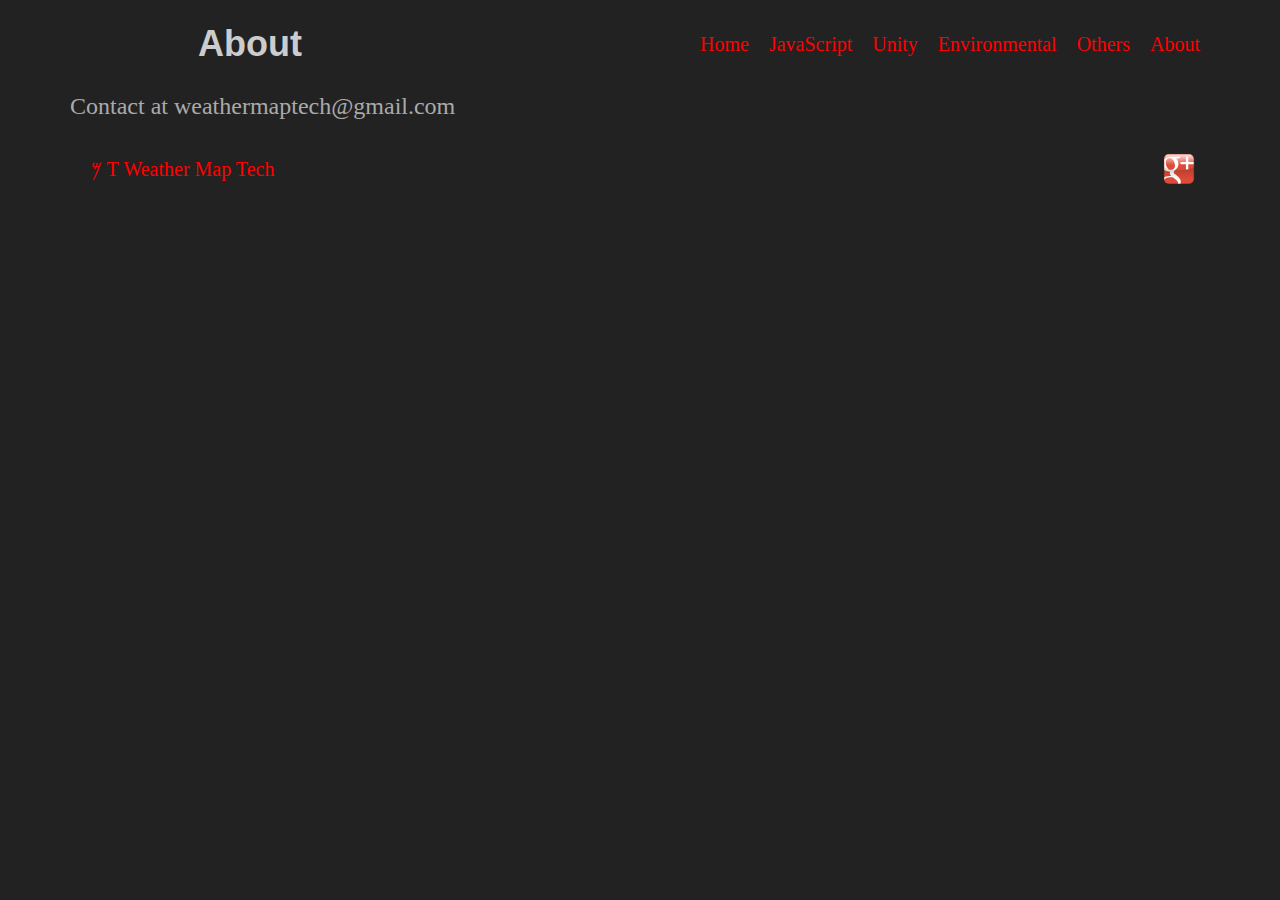
<file: about.html>
<!DOCTYPE html>
<html lang="en-us">
  <head>
    <meta charset="utf-8"/>
	<link rel="stylesheet" href="https://maxcdn.bootstrapcdn.com/bootstrap/3.3.6/css/bootstrap.min.css">   <!--Bootstrap-->
    <link href="weathermap.css" type="text/css" rel="stylesheet">
	<title>About</title>
  </head>
  <body>
  <!--Navigation Header-->
    <header class="container">
	  <div class="row">
	    <h1 class="col-sm-4">About</h1>
		<nav class="col-sm-8 text-right">
		  <p class="navLink"><a href="index.html"> Home </a></p>
		  <p class="navLink"><a href="weathermapJS.html"> JavaScript</a></p>
		  <p class="navLink"><a href="weathermapUnity.html">Unity</a></p>
		  <p class="navLink"><a href="enviornmental.html">Environmental</a></p>
		  <p class="navLink"><a href="others.html">Others</a></p>
		  <p class="navLink"><a href="about.html">About</a></p>
		</nav> 
	  </div>
	</header>
	<!--Main View / Big screen-->
	<!--Supporting content-->
	<section class="container">
      <div class="row">
        <figure class="col-sm-12">
          <p class ="supportingP">Contact at weathermaptech@gmail.com</p>
        </figure>      
      </div>
    </section>
	<!--Footer-->
    <footer class="container">
      <div class="row">
	    <p class="col-sm-4"><a href="https://weathermap.tech">&#78193; &#67852; &Tau; Weather Map Tech </a></p>
        <ul class="col-sm-8">
          <a href="https://plus.google.com/107144112952905573393"><li class="col-sm-1"><img src="img/tn/Google_Plus_Shiny_Icon.svg"></li></a>
        </ul>
	  </div>
    </footer>
  </body>
</html>
</file>
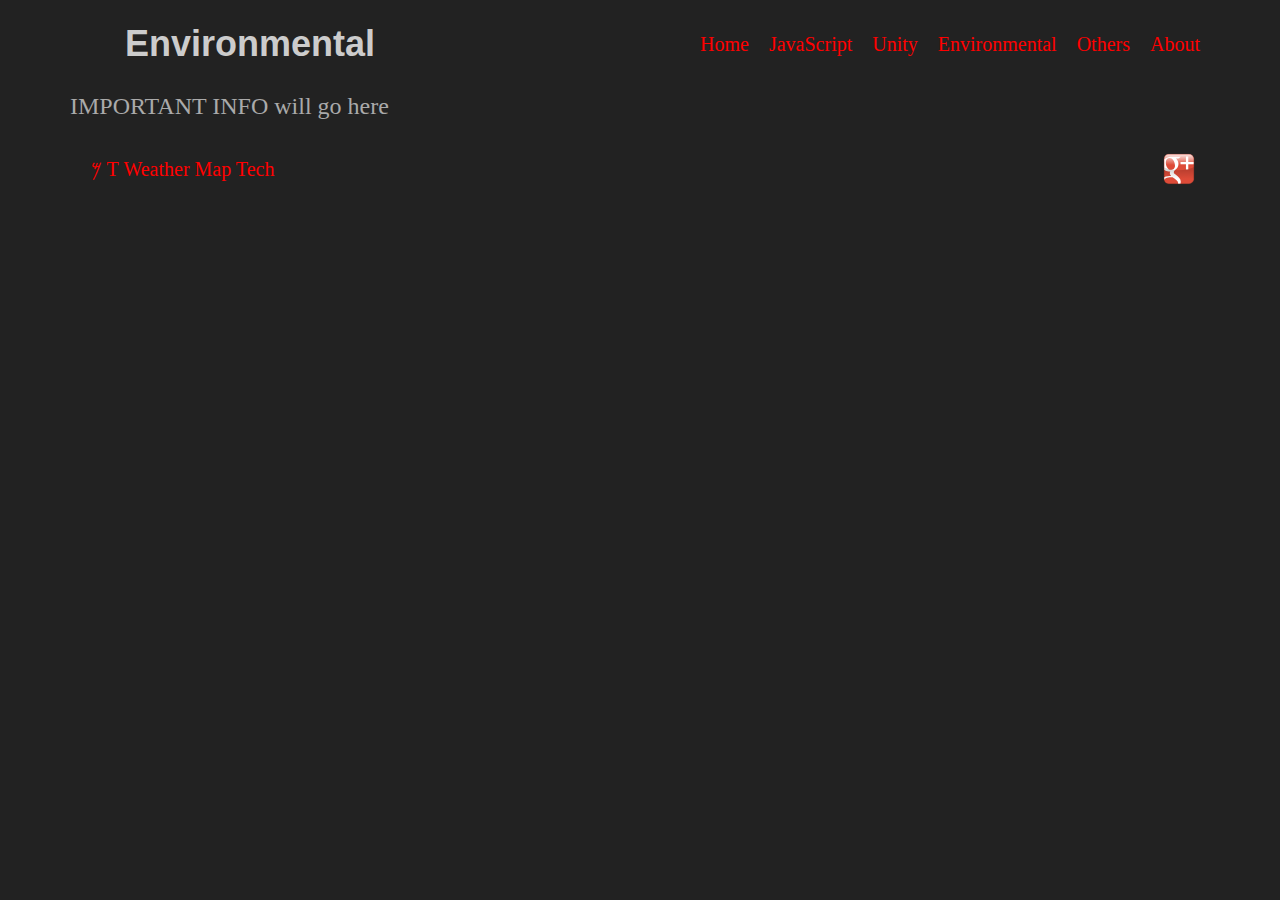
<file: enviornmental.html>
<!DOCTYPE html>
<html lang="en-us">
  <head>
    <meta charset="utf-8"/>
	<link rel="stylesheet" href="https://maxcdn.bootstrapcdn.com/bootstrap/3.3.6/css/bootstrap.min.css">   <!--Bootstrap-->
    <link href="weathermap.css" type="text/css" rel="stylesheet">
	<title>Environmental</title>
  </head>
  <body>
  <!--Navigation Header-->
    <header class="container">
	  <div class="row">
	    <h1 class="col-sm-4">Environmental</h1>
		<nav class="col-sm-8 text-right">
		  <p class="navLink"><a href="index.html"> Home </a></p>
		  <p class="navLink"><a href="weathermapJS.html"> JavaScript</a></p>
		  <p class="navLink"><a href="weathermapUnity.html">Unity</a></p>
		  <p class="navLink"><a href="enviornmental.html">Environmental</a></p>
		  <p class="navLink"><a href="others.html">Others</a></p>
		  <p class="navLink"><a href="about.html">About</a></p>
		</nav> 
	  </div>
	</header>
	<!--Main View / Big screen-->
	<!--Supporting content-->
	<section class="container">
      <div class="row">
        <figure class="col-sm-12">
          <p class ="supportingP">IMPORTANT INFO will go here</p>
        </figure>      
      </div>
    </section>
	<!--Footer-->
    <footer class="container">
      <div class="row">
	    <p class="col-sm-4"><a href="https://weathermap.tech">&#78193; &#67852; &Tau; Weather Map Tech </a></p>
        <ul class="col-sm-8">
          <a href="https://plus.google.com/107144112952905573393"><li class="col-sm-1"><img src="img/tn/Google_Plus_Shiny_Icon.svg"></li></a>
        </ul>
	  </div>
    </footer>
  </body>
</html>
</file>
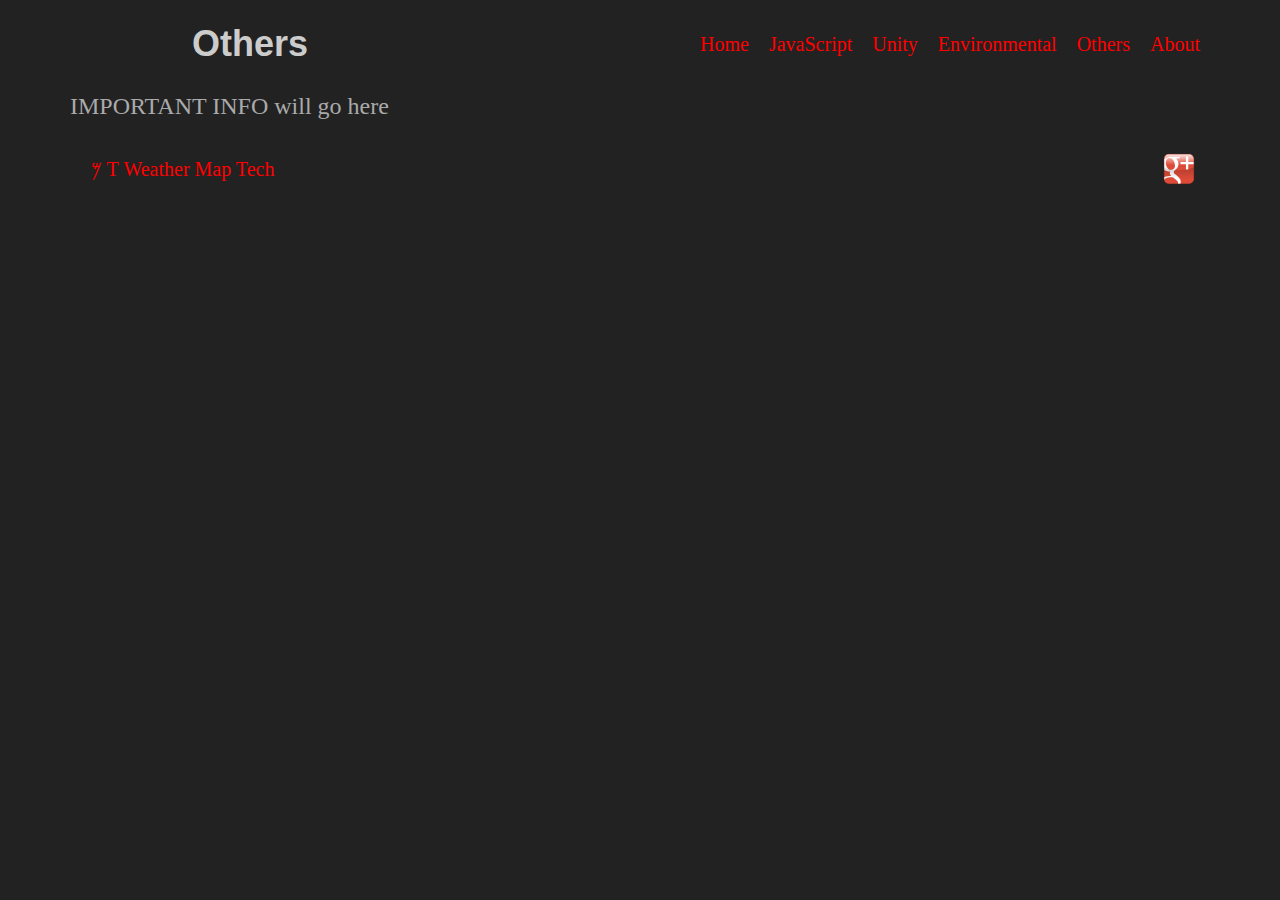
<file: others.html>
<!DOCTYPE html>
<html lang="en-us">
  <head>
    <meta charset="utf-8"/>
	<link rel="stylesheet" href="https://maxcdn.bootstrapcdn.com/bootstrap/3.3.6/css/bootstrap.min.css">   <!--Bootstrap-->
    <link href="weathermap.css" type="text/css" rel="stylesheet">
	<title>Others</title>
  </head>
  <body>
  <!--Navigation Header-->
    <header class="container">
	  <div class="row">
	    <h1 class="col-sm-4">Others</h1>
		<nav class="col-sm-8 text-right">
		  <p class="navLink"><a href="index.html"> Home </a></p>
		  <p class="navLink"><a href="weathermapJS.html"> JavaScript</a></p>
		  <p class="navLink"><a href="weathermapUnity.html">Unity</a></p>
		  <p class="navLink"><a href="enviornmental.html">Environmental</a></p>
		  <p class="navLink"><a href="others.html">Others</a></p>
		  <p class="navLink"><a href="about.html">About</a></p>
		</nav> 
	  </div>
	</header>
	<!--Main View / Big screen-->
	<!--Supporting content-->
	<section class="container">
      <div class="row">
        <figure class="col-sm-12">
          <p class ="supportingP">IMPORTANT INFO will go here</p>
        </figure>      
      </div>
    </section>
	<!--Footer-->
    <footer class="container">
      <div class="row">
	    <p class="col-sm-4"><a href="https://weathermap.tech">&#78193; &#67852; &Tau; Weather Map Tech </a></p>
        <ul class="col-sm-8">
          <a href="https://plus.google.com/107144112952905573393"><li class="col-sm-1"><img src="img/tn/Google_Plus_Shiny_Icon.svg"></li></a>
        </ul>
	  </div>
    </footer>
  </body>
</html>
</file>
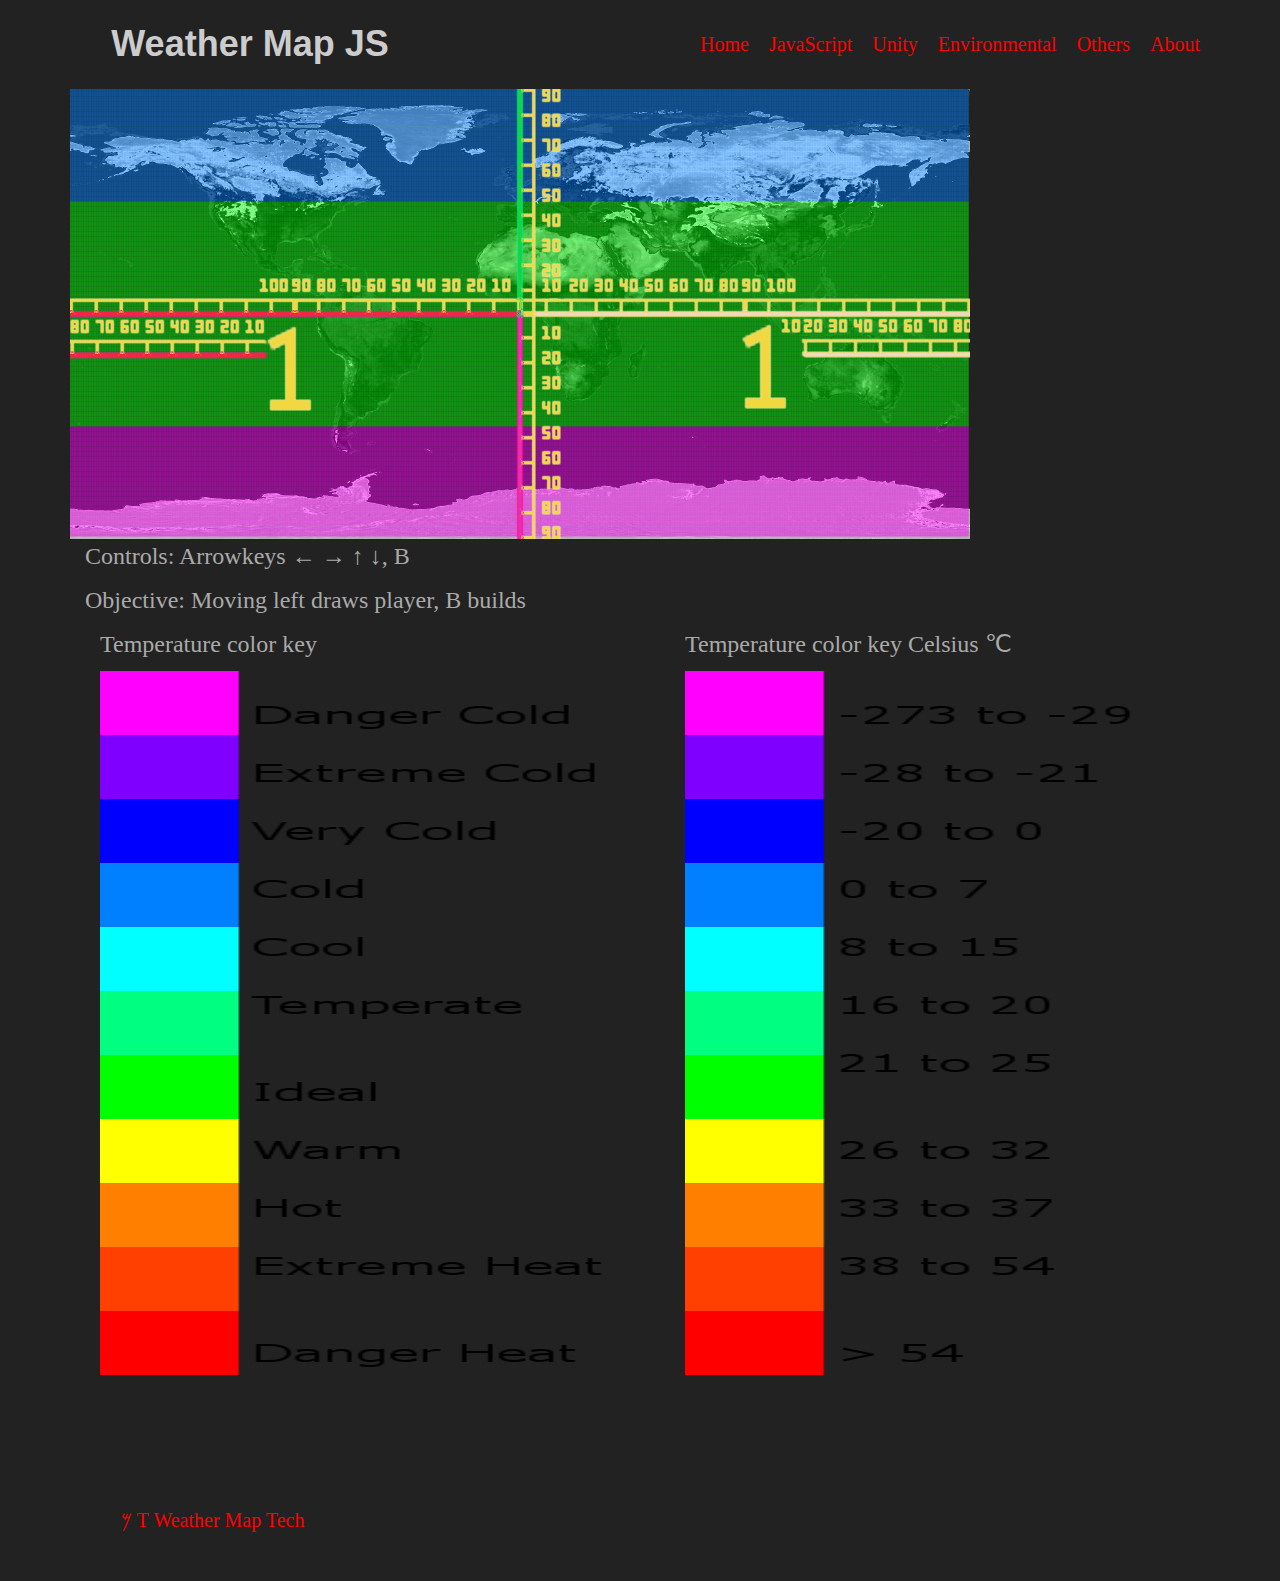
<file: weathermapJS.html>
<!DOCTYPE html>
<html lang="en-us">
  <head>
    <meta charset="utf-8"/>
	<link rel="stylesheet" href="https://maxcdn.bootstrapcdn.com/bootstrap/3.3.6/css/bootstrap.min.css">   <!--Bootstrap-->
    <link href="weathermap.css" type="text/css" rel="stylesheet">
	<!--Weather Map JavaScript-->
	<script src="weathermap.js" type="text/javascript"></script>

	<title>Weather Map JS</title>
  </head>
  <body>
  <!--Navigation Header-->
    <header class="container">
	  <div class="row">
	    <h1 class="col-sm-4">Weather Map JS</h1>
		<nav class="col-sm-8 text-right">
		  <p class="navLink"><a href="index.html"> Home </a></p>
		  <p class="navLink"><a href="weathermapJS.html"> JavaScript</a></p>
		  <p class="navLink"><a href="weathermapUnity.html">Unity</a></p>
		  <p class="navLink"><a href="enviornmental.html">Environmental</a></p>
		  <p class="navLink"><a href="others.html">Others</a></p>
		  <p class="navLink"><a href="about.html">About</a></p>
		</nav> 
	  </div>
	</header>
	<!--Main View / Big screen-->
	<section class="container">
	  <div id="weathermap-js-container">
	</div><section class="container">

	
	<!--Supporting content-->
	<section class="container">
	  <div class="row">
	            <p class ="supportingP">Controls: Arrowkeys 	&larr; 	&rarr; 	&uarr; 	&darr;, B</p>
	            <p class ="supportingP">Objective: Moving left draws player, B builds</p>

	  </div>
      <div class="row">
        <figure class="col-sm-6">
          <p class ="supportingP">Temperature color key</p>
		  <img src="img/wm/ColorCodes_KEY_Temperature.png" alt="Temperature Key" height="768" width="256">
        </figure> 
		<figure class="col-sm-6">
          <p class ="supportingP">Temperature color key Celsius &#8451;</p>
		  <img src="img/wm/ColorCodes_KEY_Temperature_Celsius.png" alt="Temperature Key" height="768" width="256">
        </figure>      
      </div>
    </section>
	<!--Footer-->
    <footer class="container">
      <div class="row">
	    <p class="col-sm-4"><a href="https://weathermap.tech">&#78193; &#67852; &Tau; Weather Map Tech </a></p>
        <ul class="col-sm-8">
          <a href="https://plus.google.com/107144112952905573393"><li class="col-sm-1"><img src="img/tn/Google_Plus_Shiny_Icon.svg"></li></a>
        </ul>
	  </div>
    </footer>
  </body>
</html>
</file>
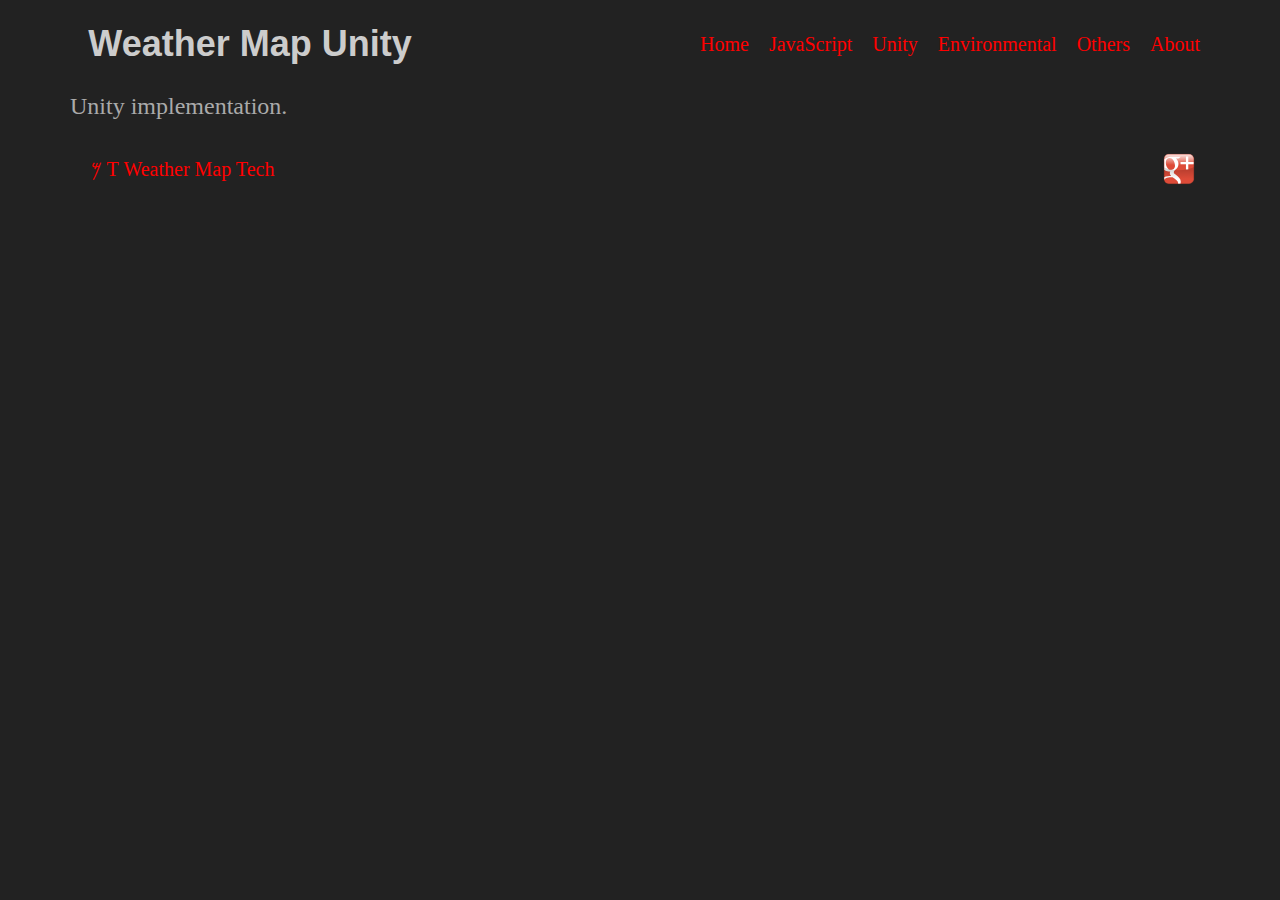
<file: weathermapUnity.html>
<!DOCTYPE html>
<html lang="en-us">
  <head>
    <meta charset="utf-8"/>
	<link rel="stylesheet" href="https://maxcdn.bootstrapcdn.com/bootstrap/3.3.6/css/bootstrap.min.css">   <!--Bootstrap-->
    <link href="weathermap.css" type="text/css" rel="stylesheet">
	<title>Weather Map Unity</title>
  </head>
  <body>
  <!--Navigation Header-->
    <header class="container">
	  <div class="row">
	    <h1 class="col-sm-4">Weather Map Unity</h1>
		<nav class="col-sm-8 text-right">
		  <p class="navLink"><a href="index.html"> Home </a></p>
		  <p class="navLink"><a href="weathermapJS.html"> JavaScript</a></p>
		  <p class="navLink"><a href="weathermapUnity.html">Unity</a></p>
		  <p class="navLink"><a href="enviornmental.html">Environmental</a></p>
		  <p class="navLink"><a href="others.html">Others</a></p>
		  <p class="navLink"><a href="about.html">About</a></p>
		</nav> 
	  </div>
	</header>
	<!--Main View / Big screen-->
	<!--Supporting content-->
	<section class="container">
      <div class="row">
        <figure class="col-sm-12">
          <p class ="supportingP">Unity implementation.</p>
		  </figure>      
      </div>
    </section>
	<!--Footer-->
    <footer class="container">
      <div class="row">
	    <p class="col-sm-4"><a href="https://weathermap.tech">&#78193; &#67852; &Tau; Weather Map Tech </a></p>
        <ul class="col-sm-8">
          <a href="https://plus.google.com/107144112952905573393"><li class="col-sm-1"><img src="img/tn/Google_Plus_Shiny_Icon.svg"></li></a>
        </ul>
	  </div>
    </footer>
  </body>
</html>
</file>
<file: weathermap.css>
/* Weathermap screen rendering  */
#weathermap-js-container {
  width: 900px;
  height: 450px;
}

/*
  Header & Footer / Navigation styling
*/

header{
	padding: 20px ;
	border: 0px solid #000000;
	width:100%;
	margin: 0;
}

header .row,
footer .row{
	display: flex;
	align-items: center;
	
}

header h1 {
  font-weight: 700;
  margin: 0;
}

header nav {
  display: flex;
  justify-content: flex-end;
  
}

header p {
  padding: 0 20px;
  margin: 0;
}


footer {
  font-size: 12px;
  padding: 20px 0;
}

footer .col-sm-8 {
  display: flex;
  justify-content: flex-end;
}

footer ul {
  list-style: none;
}

footer li img {
  width: 32px;
  height: 32px;
}


/*
 Jumbotron styling 
*/

.jumbotron {
  display: flex;
  align-items: center;
  color: #222222;
  height: 128px;
  text-shadow: 0.25px 0.25px 0.25px #000000;
}

.jumbotron h2 {
  font-size: 60px;
  font-weight: 700;
  margin: 0;
  color: #222222;
}

.jumbotron h3 {
  margin: 0 0 20px;
  color: #222222;
}



/* 
  Supporting Content Styling
    background-image: img/wm/Cooridnates_3600x1800_Earth_EX_000.png;
  background-size: cover;
*/
section .row img {
  margin: 0 0 30px;
  width: 100%;
}

.col-md-6 {
  margin: 0 0 30px;
}


p.supportingP {
	  font-size: 24px;

	
}






/* CSS Styling for Weather Map HTML */
body {
	background-color: #222222
}
h1 {
    color: #CCCCCC;
    text-align: center;
}
h2 {
    color: #BBBBBB;
    text-align: left;
}
h3 {
    color: #AAAAAA;
    text-align: left;
}
h3.navTitle{
    color: #AAAAAA;
    text-align: left;
}

p {
    font-family: "Times New Roman";
    font-size: 20px;
	color: #AAAAAA
}
p.centeredP {
    font-family: "Times New Roman";
    font-size: 20px;
	color: #AAAAAA;
	text-align: center;
}
p.navLink{
    display: inline;
	padding: 10px;
}





/* Uvisited link */
a:link {
    color: #FF0000;
	text-decoration: none;
}

/* Visited link */
a:visited {
    color: #00FF00;
	text-decoration: none;
}

/* Mouse over link */
a:hover {
    color: #FFFF00;
	text-decoration: underline;
}

/* Selected link */
a:active {
    color: #0000FF;
	text-decoration: underline;
}
</file>
